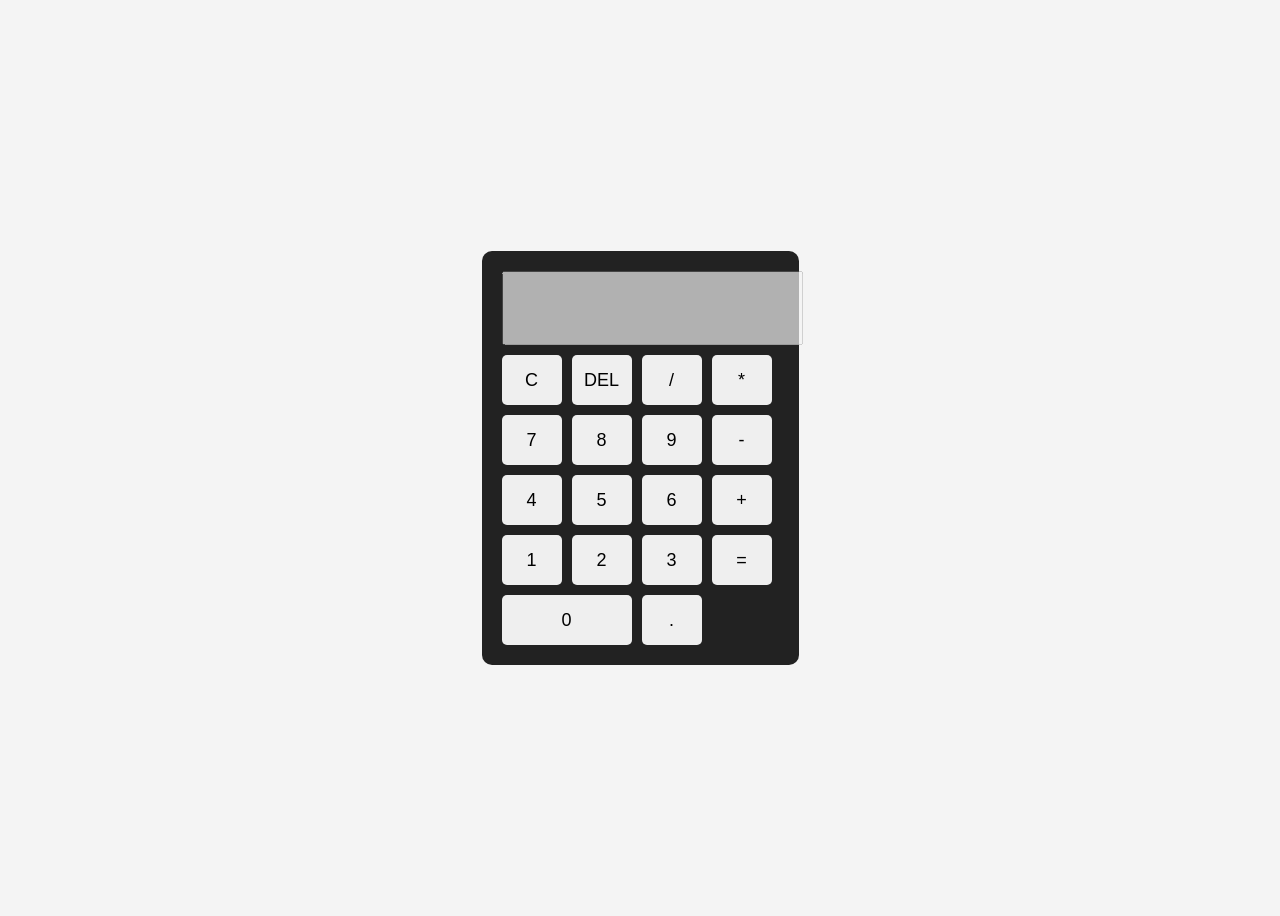
<file: index.html>
<!DOCTYPE html>
<html>
<head>
    <title>Simple Calculator</title>
    <link rel="stylesheet" href="style.css">
</head>

<body>

<div class="calculator">

    <input type="text" id="result" disabled>

    <div class="buttons">

        <button onclick="clearScreen()">C</button>
        <button onclick="deleteLast()">DEL</button>
        <button onclick="display('/')">/</button>
        <button onclick="display('*')">*</button>

        <button onclick="display('7')">7</button>
        <button onclick="display('8')">8</button>
        <button onclick="display('9')">9</button>
        <button onclick="display('-')">-</button>

        <button onclick="display('4')">4</button>
        <button onclick="display('5')">5</button>
        <button onclick="display('6')">6</button>
        <button onclick="display('+')">+</button>

        <button onclick="display('1')">1</button>
        <button onclick="display('2')">2</button>
        <button onclick="display('3')">3</button>
        <button onclick="calculate()">=</button>

        <button onclick="display('0')" class="zero">0</button>
        <button onclick="display('.')">.</button>

    </div>

</div>

<script src="script.js"></script>

</body>
</html>
</file>
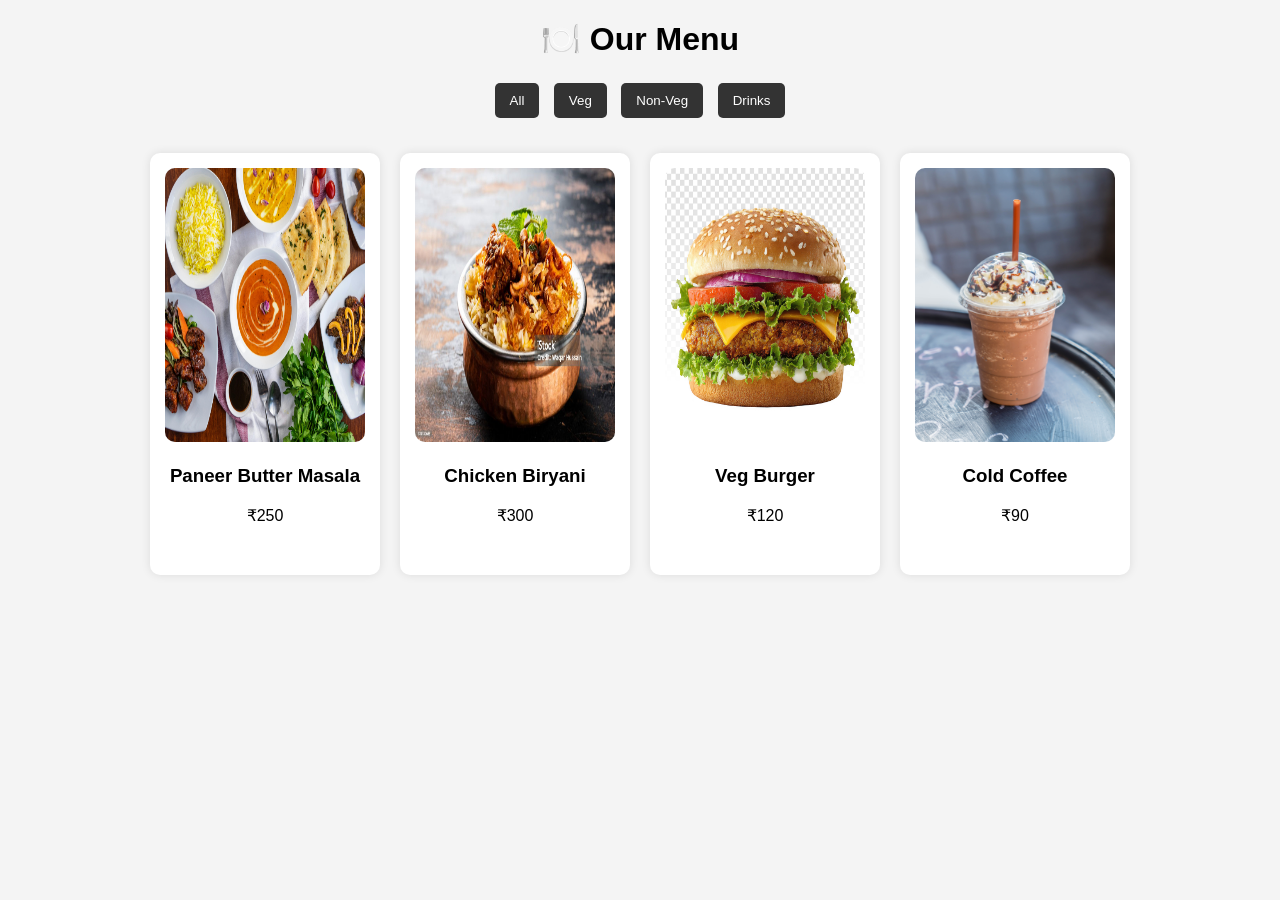
<file: Food menu/index.html>
<!DOCTYPE html>
<html lang="en">
<head>
    <meta charset="UTF-8">
    <meta name="viewport" content="width=device-width, initial-scale=1.0">
    <title>Food Menu</title>
    <link rel="stylesheet" href="style.css">
</head>
<body>

    <h1>🍽️ Our Menu</h1>

    <div class="buttons">
        <button onclick="filterMenu('all')">All</button>
        <button onclick="filterMenu('veg')">Veg</button>
        <button onclick="filterMenu('nonveg')">Non-Veg</button>
        <button onclick="filterMenu('drinks')">Drinks</button>
    </div>

    <div id="menu-container" class="menu-container"></div>

    <script src="script.js"></script>
</body>
</html>
</file>
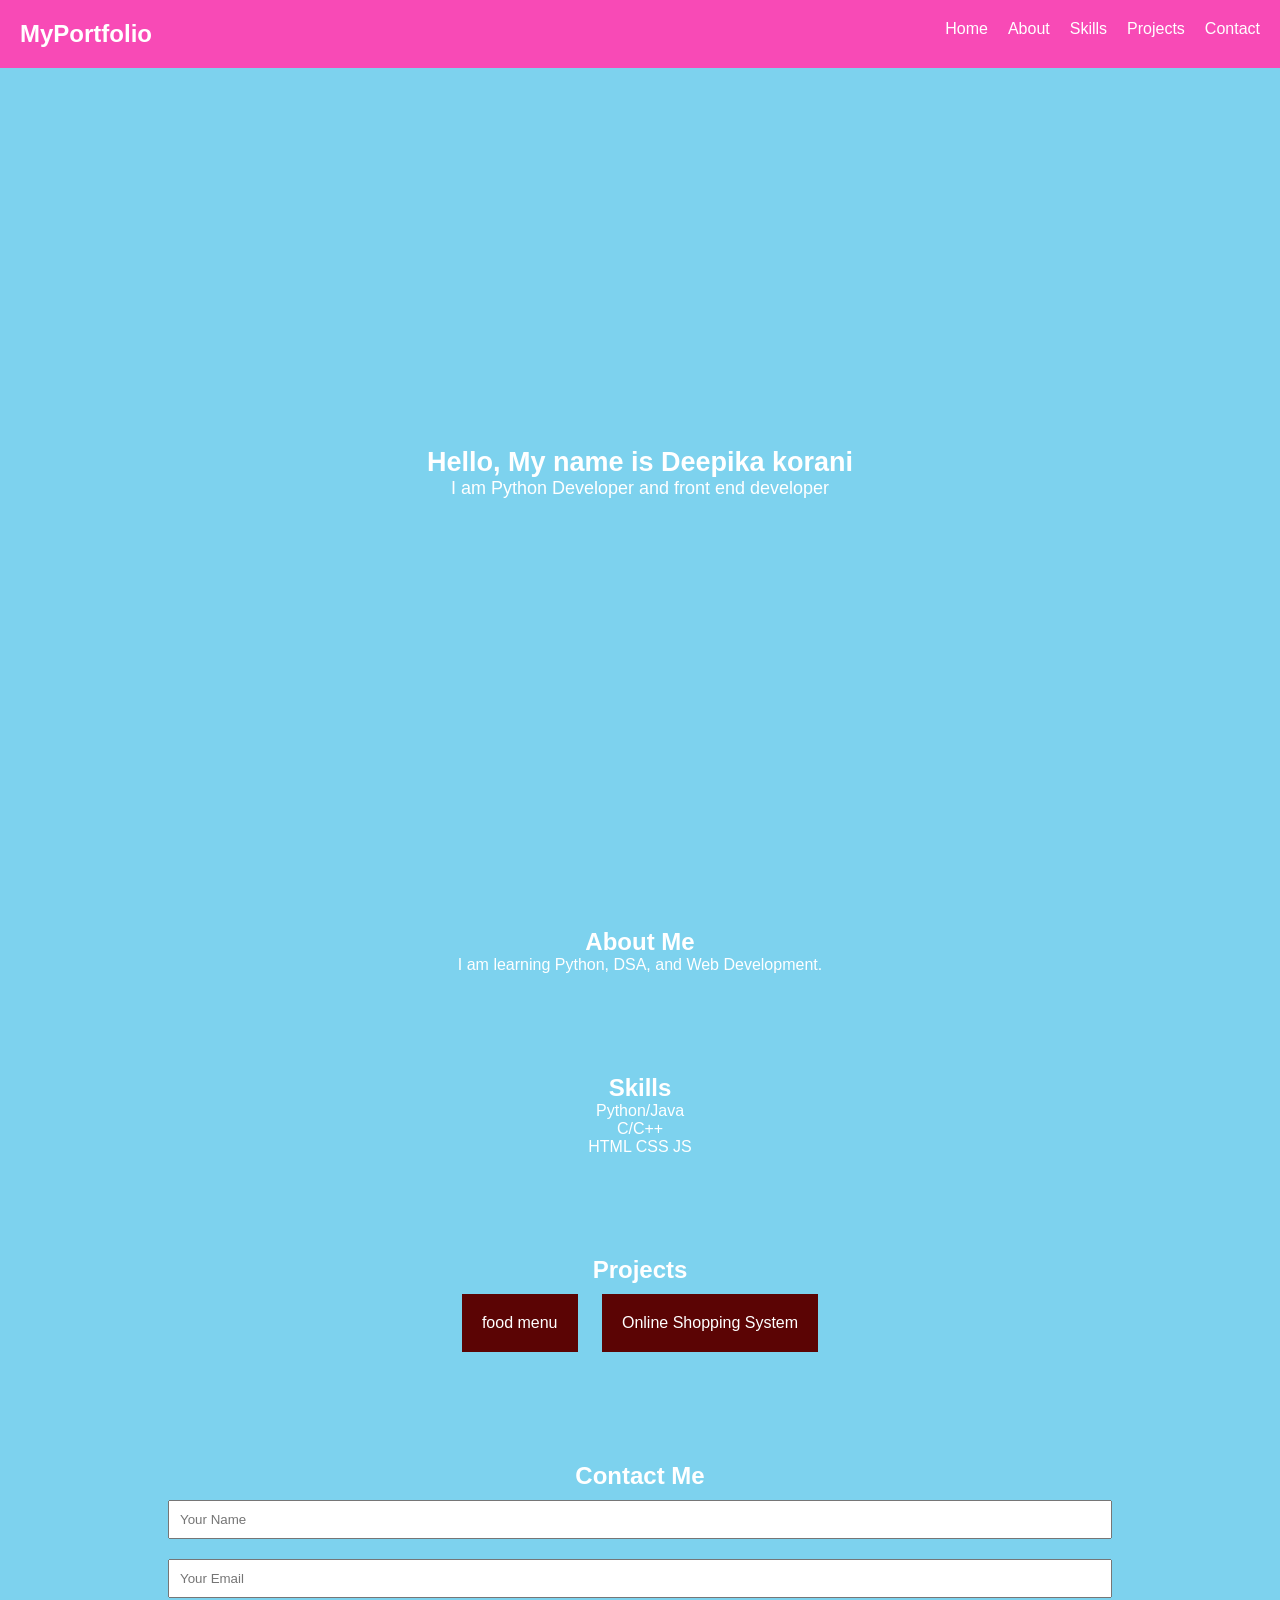
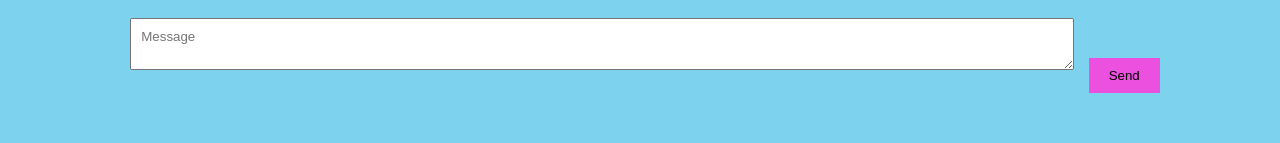
<file: personal portfolio/index.html>
<!DOCTYPE html>
<html lang="en">
<head>
    <meta charset="UTF-8">
    <meta name="viewport" content="width=device-width, initial-scale=1.0">
    <title>My Portfolio</title>
    <link rel="stylesheet" href="style.css">
</head>
<body>

    <!-- Navbar -->
    <header>
        <nav>
            <h2 class="logo">MyPortfolio</h2>
            <ul>
                <li><a href="#home">Home</a></li>
                <li><a href="#about">About</a></li>
                <li><a href="#skills">Skills</a></li>
                <li><a href="#projects">Projects</a></li>
                <li><a href="#contact">Contact</a></li>
            </ul>
        </nav>
    </header>

    <!-- Hero Section -->
    <section id="home" class="hero">
        <h1>Hello, My name is  <span>Deepika korani</span></h1>
        <p>I am Python Developer and front end developer</p>
    </section>

    <!-- About -->
    <section id="about">
        <h2>About Me</h2>
        <p>I am learning Python, DSA, and Web Development.</p>
    </section>

    <!-- Skills -->
    <section id="skills">
        <h2>Skills</h2>
        <ul>
            <li type="none">Python/Java</li>
            <li type="none">C/C++</li>
            <li type="none">HTML CSS JS</li>
        </ul>
    </section>

    <!-- Projects -->
    <section id="projects">
        <h2>Projects</h2>
        <div class="project-card">food menu</div>
        <div class="project-card">Online Shopping System</div>
    </section>

    <!-- Contact -->
    <section id="contact">
        <h2>Contact Me</h2>
        <input type="text" placeholder="Your Name">
        <input type="email" placeholder="Your Email">
        <textarea placeholder="Message"></textarea>
        <button>Send</button>
    </section>

    <script src="script.js"></script>
</body>
</html>
</file>
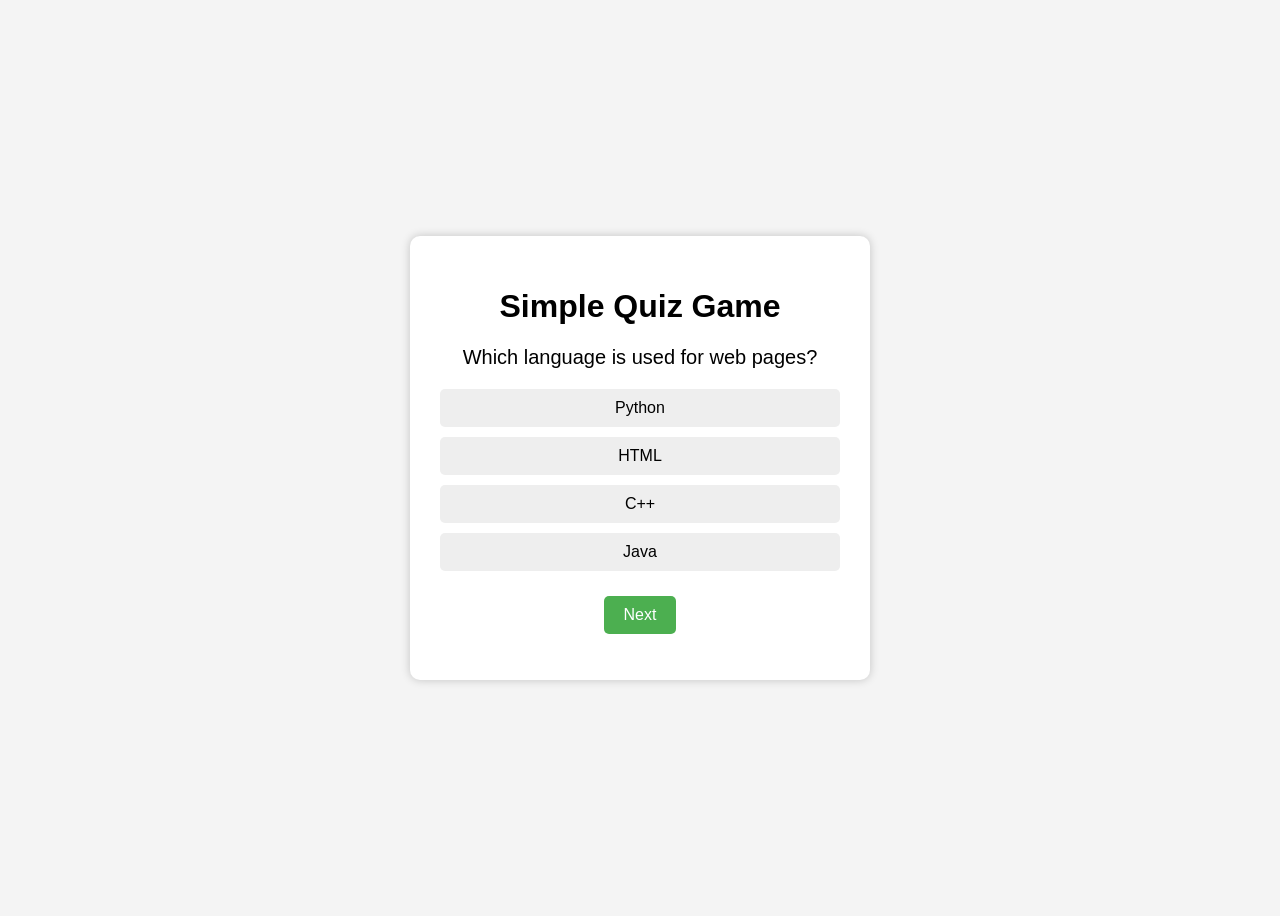
<file: quiz game/index.html>
<!DOCTYPE html>
<html>
<head>
<title>Quiz Game</title>
<link rel="stylesheet" href="style.css">
</head>

<body>

<div class="quiz-container">

<h1>Simple Quiz Game</h1>

<div id="question">Question Text</div>

<div id="answers">
<button class="btn" onclick="checkAnswer(0)"></button>
<button class="btn" onclick="checkAnswer(1)"></button>
<button class="btn" onclick="checkAnswer(2)"></button>
<button class="btn" onclick="checkAnswer(3)"></button>
</div>

<button id="nextBtn" onclick="nextQuestion()">Next</button>

<p id="score"></p>

</div>

<script src="script.js"></script>

</body>
</html>
</file>
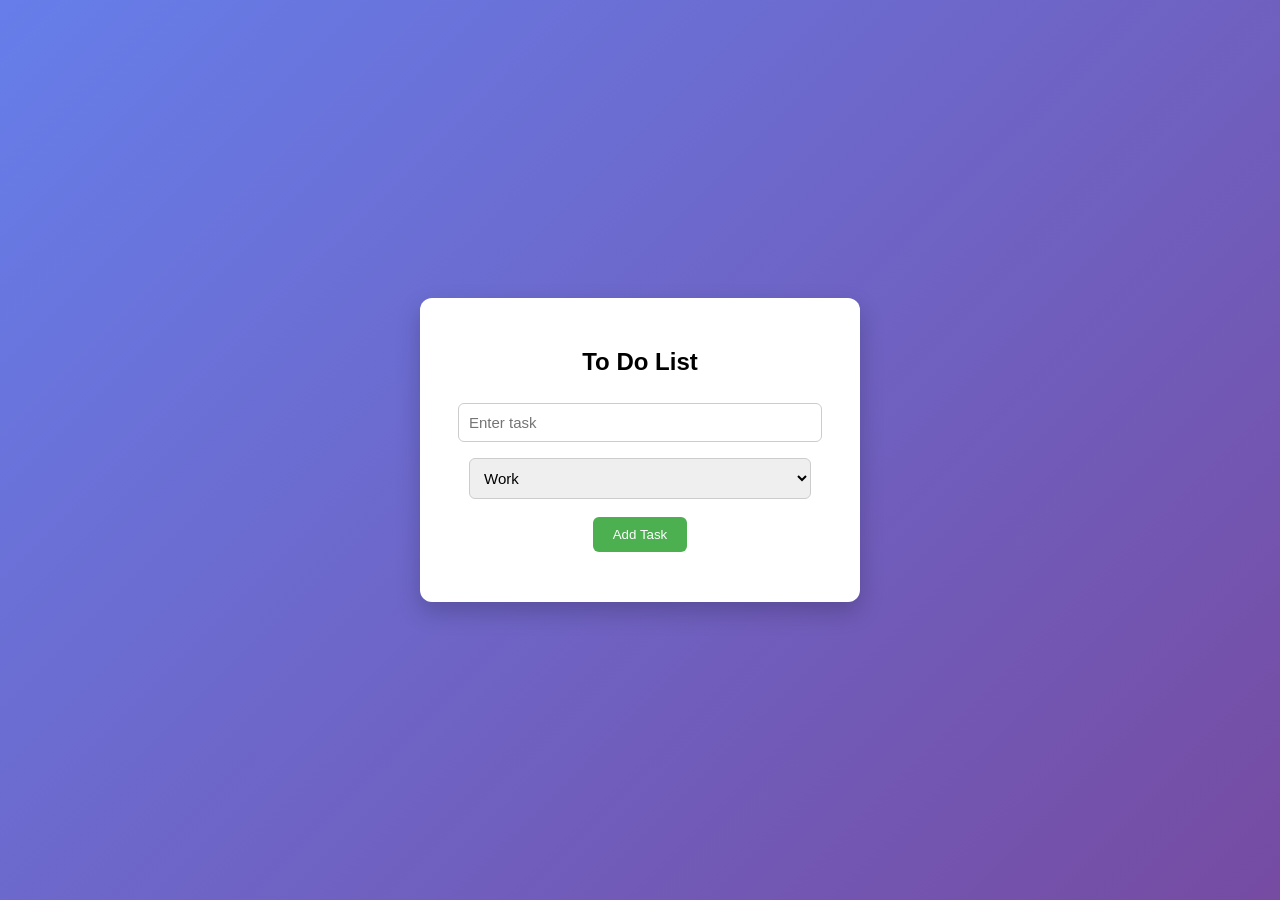
<file: To Do List/index.html>
<!DOCTYPE html>
<html>
<head>
<title>To Do List</title>
<link rel="stylesheet" href="style.css">
</head>

<body>

<div class="container">

<h2>To Do List</h2>

<input type="text" id="taskInput" placeholder="Enter task">

<select id="category">
<option value="Work">Work</option>
<option value="Study">Study</option>

<option value="Personal">Personal</option>
<option value="Other">Other</option>
</select>

<button onclick="addTask()">Add Task</button>

<ul id="taskList"></ul>

</div>

<script src="script.js"></script>

</body>
</html>
</file>
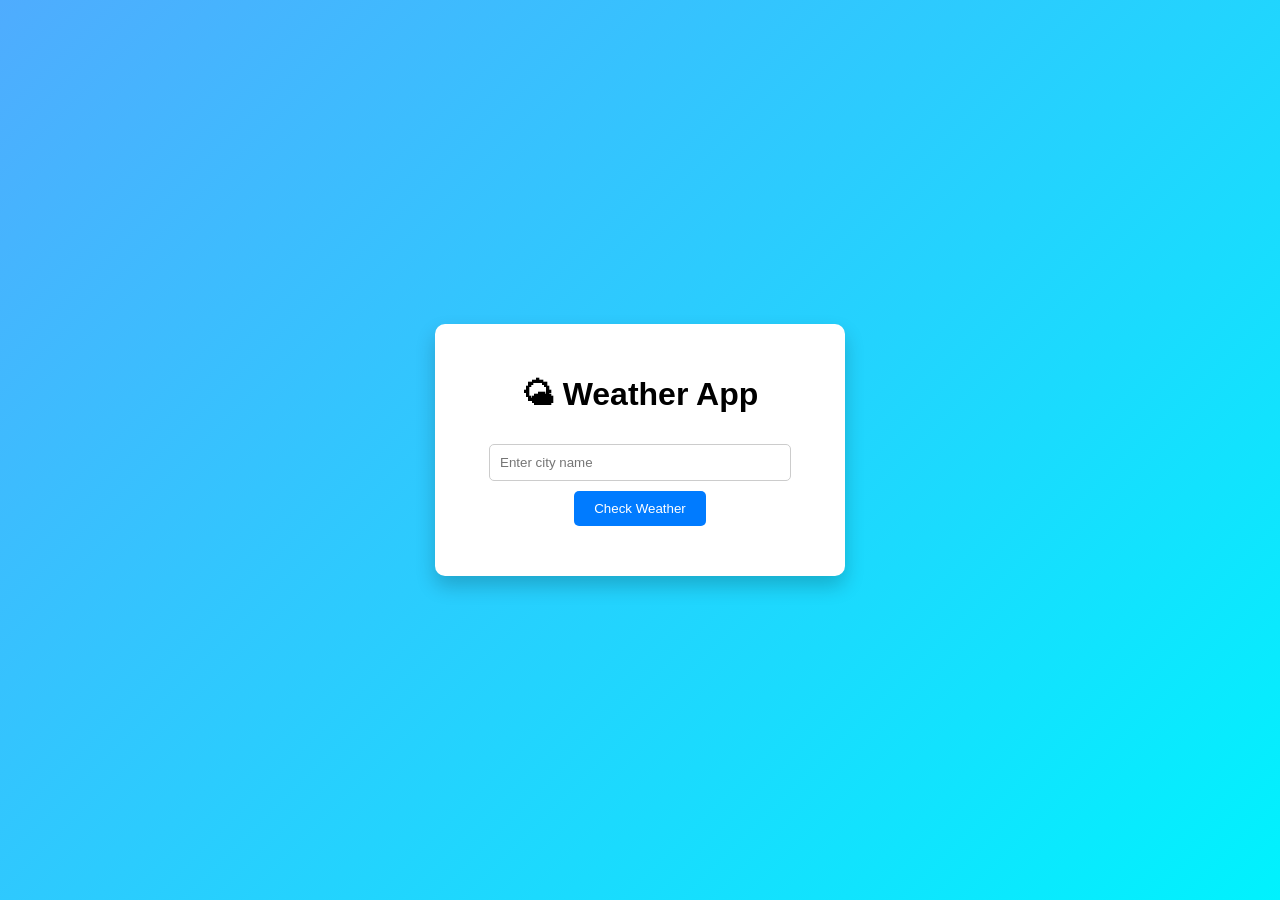
<file: whether app/index.html>
<!DOCTYPE html>
<html>
<head>
<title>Weather App</title>
<link rel="stylesheet" href="style.css">
</head>

<body>

<div class="weather-container">

<h1>🌤 Weather App</h1>

<input type="text" id="cityInput" placeholder="Enter city name">

<button onclick="getWeather()">Check Weather</button>

<div id="weatherResult"></div>

</div>

<script src="script.js"></script>

</body>
</html>
</file>
<file: style.css>
body{
    display:flex;
    justify-content:center;
    align-items:center;
    height:100vh;
    background:#f4f4f4;
    font-family:Arial;
}

.calculator{
    background:#222;
    padding:20px;
    border-radius:10px;
}

#result{
    width:100%;
    height:50px;
    font-size:20px;
    margin-bottom:10px;
    text-align:right;
    padding:10px;
}

.buttons{
    display:grid;
    grid-template-columns:repeat(4,60px);
    gap:10px;
}

button{
    height:50px;
    font-size:18px;
    border:none;
    border-radius:5px;
    cursor:pointer;
}

button:hover{
    background:#ddd;
}

.zero{
    grid-column:span 2;
}
</file>
<file: Food menu/style.css>
body {
    font-family: Arial, sans-serif;
    text-align: center;
    background-color: #f4f4f4;
}

h1 {
    margin: 20px;
}

.buttons {
    margin: 20px;
}

button {
    padding: 10px 15px;
    margin: 5px;
    border: none;
    background-color: #333;
    color: white;
    cursor: pointer;
    border-radius: 5px;
}

button:hover {
    background-color: #ff5733;
}

.menu-container {
    display: flex;
    flex-wrap: wrap;
    justify-content: center;
}

.menu-item {
    background: white;
    margin: 10px;
    padding: 15px;
    width: 200px;
    border-radius: 10px;
    box-shadow: 0 0 10px rgba(0,0,0,0.1);
}

.menu-item img {
    width: 100%;
    border-radius: 10px;
    height: 70%;
}
</file>
<file: personal portfolio/style.css>
* {
    margin: 0;
    padding: 0;
    box-sizing: border-box;
    font-family: Arial, Helvetica, sans-serif, sans-serif;
}

body {
    background: #7dd2ee;
    color: white;
}

/* Navbar */
nav {
    display: flex;
    justify-content: space-between;
    padding: 20px;
    background: #f84ab6;
}

nav ul {
    display: flex;
    list-style: none;
}

nav ul li {
    margin-left: 20px;
}

nav a {
    color: white;
    text-decoration: none;
}

/* Hero */
.hero {
    height: 90vh;
    display: flex;
    flex-direction: column;
    justify-content: center;
    align-items: center;
    font-size: large;

}

.hero span {
    color: white;
}

button {
    padding: 10px 20px;
    margin-top: 10px;
    border: none;
    background: rgb(235, 80, 222);
    cursor: pointer;
}

/* Sections */
section {
    padding: 50px;
    text-align: center;
}

/* Projects */
.project-card {
    background: #5b0404;
    margin: 10px;
    padding: 20px;
    display: inline-block;
}

/* Contact */
input, textarea {
    width: 80%;
    margin: 10px;
    padding: 10px;
}
</file>
<file: quiz game/style.css>
body{
font-family: Arial;
background:#f4f4f4;
display:flex;
justify-content:center;
align-items:center;
height:100vh;
}

.quiz-container{
background:white;
padding:30px;
border-radius:10px;
width:400px;
text-align:center;
box-shadow:0 0 10px rgba(0,0,0,0.2);
}

#question{
font-size:20px;
margin-bottom:20px;
}

.btn{
display:block;
width:100%;
margin:10px 0;
padding:10px;
font-size:16px;
cursor:pointer;
background:#eee;
border:none;
border-radius:5px;
}

.btn:hover{
background:#d4d4d4;
}

#nextBtn{
margin-top:15px;
padding:10px 20px;
font-size:16px;
background:#4CAF50;
color:white;
border:none;
border-radius:5px;
cursor:pointer;
}
</file>
<file: To Do List/style.css>
body{
font-family: Arial;
background: linear-gradient(135deg,#667eea,#764ba2);
display:flex;
justify-content:center;
align-items:center;
height:100vh;
margin:0;
}

.container{
background:white;
padding:30px;
border-radius:12px;
width:380px;
text-align:center;
box-shadow:0 10px 25px rgba(0,0,0,0.2);
}

h1{
color:#333;
margin-bottom:20px;
}

input,select{
width:90%;
padding:10px;
margin:8px 0;
border-radius:6px;
border:1px solid #ccc;
font-size:15px;
}

button{
padding:10px 20px;
background:#4CAF50;
color:white;
border:none;
border-radius:6px;
cursor:pointer;
margin-top:10px;
}

button:hover{
background:#3e8e41;
}

ul{
list-style:none;
padding:0;
margin-top:20px;
}

li{
background:#f2f2f2;
padding:10px;
margin:8px 0;
border-radius:6px;
display:flex;
justify-content:space-between;
align-items:center;
transition:0.2s;
}

li:hover{
background:#e6e6e6;
}

.completed{
text-decoration:line-through;
color:gray;
}

.delete{
background:#ff4d4d;
color:white;
border:none;
padding:5px 10px;
border-radius:4px;
cursor:pointer;
}

.delete:hover{
background:#cc0000;
}
</file>
<file: whether app/style.css>
body{
font-family: Arial;
background: linear-gradient(135deg,#4facfe,#00f2fe);
display:flex;
justify-content:center;
align-items:center;
height:100vh;
margin:0;
}

.weather-container{
background:white;
padding:30px;
border-radius:10px;
text-align:center;
width:350px;
box-shadow:0 10px 20px rgba(0,0,0,0.2);
}

input{
width:80%;
padding:10px;
margin:10px 0;
border-radius:5px;
border:1px solid #ccc;
}

button{
padding:10px 20px;
background:#007BFF;
color:white;
border:none;
border-radius:5px;
cursor:pointer;
}

button:hover{
background:#0056b3;
}

#weatherResult{
margin-top:20px;
font-size:18px;
}
</file>
